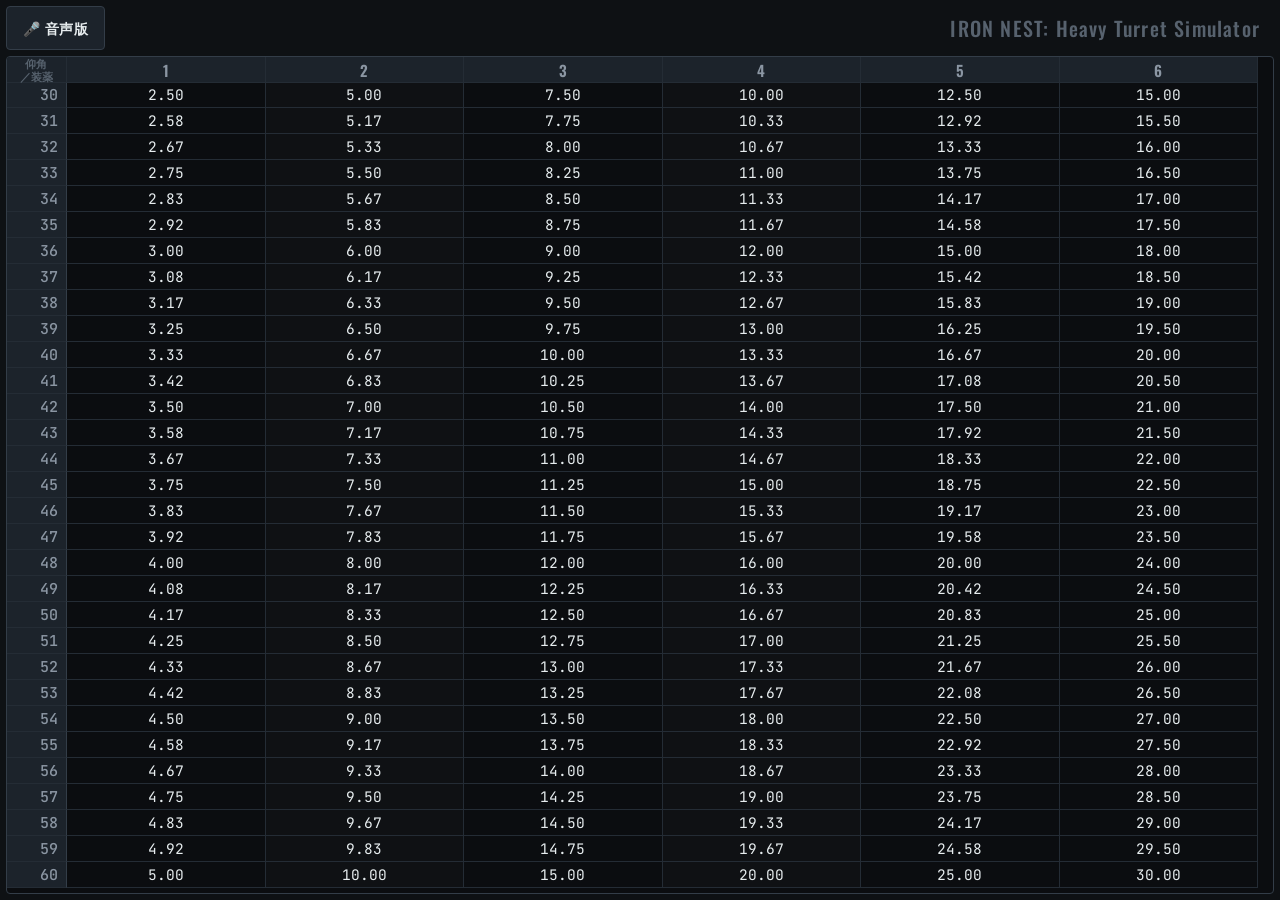
<file: index.html>
<!DOCTYPE html>
<html lang="ja">
<head>
<meta charset="UTF-8">
<meta name="viewport" content="width=device-width, initial-scale=1, maximum-scale=1, user-scalable=no">
<title>仰角算定盤</title>
<link rel="stylesheet" href="style.css">
</head>
<body>

<div class="app">
  <!-- SCREEN 1: 0-60 degree grid, scrollable; opens on the 30-60 window -->
  <section class="screen" id="screen-main">
    <!-- fills the same slot the back button occupies on screens 2 and 3, so the toolbar height never changes -->
    <div class="toolbar toolbar-slot">
      <a class="btn-back" href="voice.html">🎤 音声版</a>
      <span class="brand-label">IRON NEST: Heavy Turret Simulator</span>
    </div>
    <div class="grid-wrap" id="main-wrap">
      <table class="grid-table scrollable sticky-head" id="main-table">
        <thead>
          <tr>
            <th class="corner">仰角<br>／装薬</th>
            <th class="col-head" id="main-head-1">1</th>
            <th class="col-head" id="main-head-2">2</th>
            <th class="col-head" id="main-head-3">3</th>
            <th class="col-head" id="main-head-4">4</th>
            <th class="col-head" id="main-head-5">5</th>
            <th class="col-head" id="main-head-6">6</th>
          </tr>
        </thead>
        <tbody id="main-body"></tbody>
      </table>
      <div id="main-spacer"></div>
    </div>
  </section>

  <!-- SCREEN 2: 0.1-degree detail table (scrollable) -->
  <section class="screen" id="screen-detail" hidden>
    <div class="toolbar">
      <button class="btn-back" id="btn-back">◂ 戻る</button>
      <span class="brand-label">IRON NEST: Heavy Turret Simulator</span>
    </div>
    <div class="grid-wrap" id="detail-wrap">
      <table class="grid-table scrollable sticky-head plain-cells" id="detail-table">
        <thead>
          <tr>
            <th class="corner">仰角<br>／装薬</th>
            <th class="col-head" data-charge="1">1</th>
            <th class="col-head" data-charge="2">2</th>
            <th class="col-head" data-charge="3">3</th>
            <th class="col-head" data-charge="4">4</th>
            <th class="col-head" data-charge="5">5</th>
            <th class="col-head" data-charge="6">6</th>
          </tr>
        </thead>
        <tbody id="detail-body"></tbody>
      </table>
    </div>
  </section>

  <!-- SCREEN 3: 0.01-degree fine grid around the tapped 0.1-degree row -->
  <section class="screen" id="screen-fine" hidden>
    <div class="toolbar">
      <button class="btn-back" id="btn-back2">◂ 戻る</button>
      <span class="brand-label">IRON NEST: Heavy Turret Simulator</span>
    </div>
    <div class="grid-wrap">
      <table class="grid-table rows-21 plain-cells" id="fine-table">
        <thead>
          <tr>
            <th class="corner">仰角<br>／装薬</th>
            <th class="col-head" data-charge="1">1</th>
            <th class="col-head" data-charge="2">2</th>
            <th class="col-head" data-charge="3">3</th>
            <th class="col-head" data-charge="4">4</th>
            <th class="col-head" data-charge="5">5</th>
            <th class="col-head" data-charge="6">6</th>
          </tr>
        </thead>
        <tbody id="fine-body"></tbody>
      </table>
    </div>
  </section>
</div>

<script>
(function(){
  var ANGLE_MIN = 0, ANGLE_MAX = 60;
  var DEFAULT_VIEW_ANGLE = 30;
  var CHARGES = [1,2,3,4,5,6];

  function dist(charge, angle){ return charge * angle / 12; }
  function fmt2(n){ return n.toFixed(2); }
  function fmt1(n){ return n.toFixed(1); }

  var mainTable = document.getElementById('main-table');
  var mainWrap = document.getElementById('main-wrap');
  var mainBody = document.getElementById('main-body');
  var mainSpacer = document.getElementById('main-spacer');
  var rowsHtml = '';
  for (var a = ANGLE_MIN; a <= ANGLE_MAX; a++){
    rowsHtml += '<tr data-angle="' + a + '"><th class="row-head">' + a + '</th>';
    for (var c = 0; c < CHARGES.length; c++){
      var charge = CHARGES[c];
      rowsHtml += '<td><button type="button" data-angle="' + a + '" data-charge="' + charge + '">' + fmt2(dist(charge, a)) + '</button></td>';
    }
    rowsHtml += '</tr>';
  }
  mainBody.innerHTML = rowsHtml;

  var DEFAULT_WINDOW_ROWS = (ANGLE_MAX - DEFAULT_VIEW_ANGLE + 1) + 1; // 31 data rows + header

  function sizeMainRows(){
    // pick the tallest row height (capped) that still lets the full
    // 30-60 window fit the actual viewport - critical on short phone
    // screens where the desktop-tuned clamp() would overflow and force
    // an unwanted scroll before reaching row 60
    mainSpacer.style.height = '0px';
    var rowPx = Math.floor(mainWrap.clientHeight / DEFAULT_WINDOW_ROWS);
    rowPx = Math.max(16, Math.min(32, rowPx));
    mainTable.style.gridAutoRows = rowPx + 'px';
  }

  function scrollMainToDefault(){
    sizeMainRows();
    // measure against a zeroed spacer each time so this stays idempotent
    // no matter how many times or when it runs (font swap, load, etc.)
    mainSpacer.style.height = '0px';
    var targetRow = mainBody.querySelector('tr[data-angle="' + DEFAULT_VIEW_ANGLE + '"]');
    var targetCell = targetRow ? targetRow.querySelector('th') : null;
    var headerCell = mainTable.querySelector('thead th.corner');
    if (!targetCell || !headerCell) return;
    var wrapRect = mainWrap.getBoundingClientRect();
    var cellRect = targetCell.getBoundingClientRect();
    var headerRect = headerCell.getBoundingClientRect();
    // this resolves to the row's true absolute position regardless of
    // the current scroll offset, so repeated calls converge, not compound
    var desiredScrollTop = mainWrap.scrollTop + (cellRect.top - wrapRect.top) - headerRect.height;
    var maxScrollNoSpacer = mainWrap.scrollHeight - mainWrap.clientHeight;
    // the viewport can be taller than the 30-60 window; grow the spacer
    // below the last row only by however much extra headroom is needed
    // so row 30 can reach the very top without the scroll clamping short
    mainSpacer.style.height = Math.max(0, desiredScrollTop - maxScrollNoSpacer) + 'px';
    mainWrap.scrollTop = desiredScrollTop;
  }
  requestAnimationFrame(function(){
    scrollMainToDefault();
    requestAnimationFrame(scrollMainToDefault);
  });
  if (document.fonts && document.fonts.ready){
    document.fonts.ready.then(scrollMainToDefault);
  }
  window.addEventListener('load', scrollMainToDefault);
  // mobile browsers resize the viewport as the address bar shows/hides;
  // re-fit whenever that happens so the 30-60 window keeps fitting
  window.addEventListener('resize', scrollMainToDefault);

  var screenMain = document.getElementById('screen-main');
  var screenDetail = document.getElementById('screen-detail');
  var detailBody = document.getElementById('detail-body');
  var btnBack = document.getElementById('btn-back');
  var detailWrap = document.getElementById('detail-wrap');

  var state = { centerAngle: ANGLE_MIN, selectedMainBtn: null, detailCharge: null, fineCharge: null };
  var detailBuilt = false;

  function buildDetailRows(){
    var html = '';
    var steps = Math.round((ANGLE_MAX - ANGLE_MIN) * 10);
    for (var i = 0; i <= steps; i++){
      var angle = Math.round((ANGLE_MIN + i * 0.1) * 10) / 10;
      var isInt = Math.round(angle * 10) % 10 === 0;
      html += '<tr data-angle="' + angle + '"' + (isInt ? ' class="int-row"' : '') + '><th class="row-head">' + fmt1(angle) + '</th>';
      for (var c = 0; c < CHARGES.length; c++){
        html += '<td data-charge="' + CHARGES[c] + '">' + fmt2(dist(CHARGES[c], angle)) + '</td>';
      }
      html += '</tr>';
    }
    detailBody.innerHTML = html;
    detailBuilt = true;
  }

  function applyColSelection(screenEl, charge){
    var cells = screenEl.querySelectorAll('[data-charge]');
    for (var i = 0; i < cells.length; i++){
      var isSelected = charge == null || Number(cells[i].dataset.charge) === charge;
      cells[i].classList.toggle('col-dim', !isSelected);
    }
  }

  function setHitRow(angle, opts){
    opts = opts || {};
    state.centerAngle = angle;
    var rows = detailBody.querySelectorAll('tr');
    var target = null, closestDiff = Infinity;
    for (var r = 0; r < rows.length; r++){
      rows[r].classList.remove('hit');
      var rowAngle = Number(rows[r].dataset.angle);
      var diff = Math.abs(rowAngle - angle);
      if (diff < closestDiff){ closestDiff = diff; target = rows[r]; }
    }
    if (!target) return;
    target.classList.add('hit');
    if (opts.flash){
      target.classList.add('flash');
      setTimeout(function(){ target.classList.remove('flash'); }, 550);
    }
    if (opts.scroll){
      requestAnimationFrame(function(){
        var cell = target.querySelector('th');
        if (!cell) return;
        var wrapRect = detailWrap.getBoundingClientRect();
        var cellRect = cell.getBoundingClientRect();
        var delta = (cellRect.top - wrapRect.top) - (detailWrap.clientHeight / 2) + (cellRect.height / 2);
        detailWrap.scrollTop = Math.max(0, detailWrap.scrollTop + delta);
      });
    }
  }

  function openDetail(angle, charge){
    if (!detailBuilt) buildDetailRows();
    screenMain.hidden = true;
    screenDetail.hidden = false;
    state.detailCharge = charge;
    applyColSelection(screenDetail, charge);
    setHitRow(angle, { flash:true, scroll:true });
  }

  mainBody.addEventListener('click', function(e){
    var btn = e.target.closest('button');
    if (!btn) return;
    if (state.selectedMainBtn) state.selectedMainBtn.classList.remove('selected');
    btn.classList.add('selected');
    state.selectedMainBtn = btn;
    openDetail(Number(btn.dataset.angle), Number(btn.dataset.charge));
  });

  detailBody.addEventListener('click', function(e){
    var row = e.target.closest('tr[data-angle]');
    if (!row) return;
    var cell = e.target.closest('td[data-charge]');
    if (cell){
      state.detailCharge = Number(cell.dataset.charge);
      applyColSelection(screenDetail, state.detailCharge);
    }
    var angle = Number(row.dataset.angle);
    if (row.classList.contains('hit')){
      openFine(angle, state.detailCharge, screenDetail);
    } else {
      setHitRow(angle, { flash:true, scroll:false });
    }
  });

  btnBack.addEventListener('click', function(){
    screenDetail.hidden = true;
    screenMain.hidden = false;
  });

  /* ---------- level 3: 0.01-degree fine grid, window around the tapped 0.1-degree row ---------- */
  var screenFine = document.getElementById('screen-fine');
  var fineBody = document.getElementById('fine-body');
  var fineTable = document.getElementById('fine-table');
  var btnBack2 = document.getElementById('btn-back2');

  function buildFineRows(center){
    var startCents = Math.round((center - 0.1) * 100);
    var html = '';
    var count = 0;
    for (var i = 0; i <= 20; i++){
      var cents = startCents + i;
      var angle = cents / 100;
      if (angle < ANGLE_MIN - 1e-9 || angle > ANGLE_MAX + 1e-9) continue;
      var isTick = ((cents % 10) + 10) % 10 === 0;
      html += '<tr data-angle="' + angle.toFixed(2) + '"' + (isTick ? ' class="int-row"' : '') + '><th class="row-head">' + angle.toFixed(2) + '</th>';
      for (var c = 0; c < CHARGES.length; c++){
        html += '<td data-charge="' + CHARGES[c] + '">' + fmt2(dist(CHARGES[c], angle)) + '</td>';
      }
      html += '</tr>';
      count++;
    }
    fineBody.innerHTML = html;
    fineTable.style.gridTemplateRows = 'auto repeat(' + count + ', 1fr)';
    applyColSelection(screenFine, state.fineCharge);
  }

  function setFineHit(angle, opts){
    opts = opts || {};
    var rows = fineBody.querySelectorAll('tr');
    var target = null, closestDiff = Infinity;
    for (var r = 0; r < rows.length; r++){
      rows[r].classList.remove('hit');
      var rowAngle = Number(rows[r].dataset.angle);
      var diff = Math.abs(rowAngle - angle);
      if (diff < closestDiff){ closestDiff = diff; target = rows[r]; }
    }
    if (!target) return;
    target.classList.add('hit');
    if (opts.flash){
      target.classList.add('flash');
      setTimeout(function(){ target.classList.remove('flash'); }, 550);
    }
  }

  function openFine(angle, charge, fromScreen){
    state.fineCharge = charge;
    state.fineReturnScreen = fromScreen || screenDetail;
    buildFineRows(angle);
    state.fineReturnScreen.hidden = true;
    screenFine.hidden = false;
    setFineHit(angle, { flash:true });
  }

  fineBody.addEventListener('click', function(e){
    var row = e.target.closest('tr[data-angle]');
    if (!row) return;
    var cell = e.target.closest('td[data-charge]');
    if (cell){
      state.fineCharge = Number(cell.dataset.charge);
      applyColSelection(screenFine, state.fineCharge);
    }
    setFineHit(Number(row.dataset.angle), { flash:true });
  });

  btnBack2.addEventListener('click', function(){
    screenFine.hidden = true;
    (state.fineReturnScreen || screenDetail).hidden = false;
  });

  /* ---------- deep link from voice.html: ?angle=52&charge=3 jumps straight to the fine screen ---------- */
  var params = new URLSearchParams(location.search);
  var linkedAngle = parseFloat(params.get('angle'));
  var linkedCharge = parseFloat(params.get('charge'));
  if (isFinite(linkedAngle) && CHARGES.indexOf(linkedCharge) !== -1 &&
      linkedAngle >= ANGLE_MIN && linkedAngle <= ANGLE_MAX){
    openFine(linkedAngle, linkedCharge, screenMain);
  }
})();
</script>
</body>
</html>
</file>
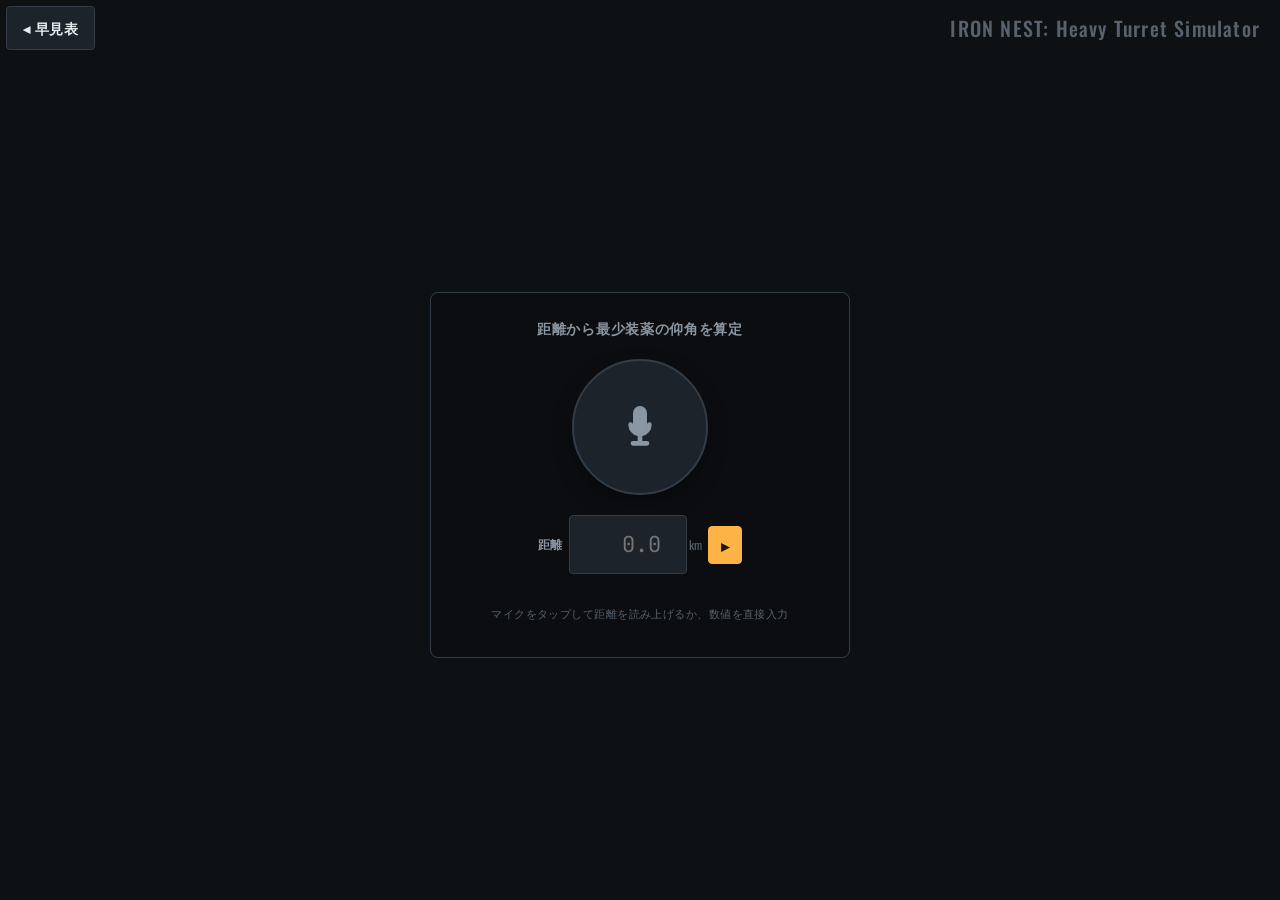
<file: voice.html>
<!DOCTYPE html>
<html lang="ja">
<head>
<meta charset="UTF-8">
<meta name="viewport" content="width=device-width, initial-scale=1, maximum-scale=1, user-scalable=no">
<title>音声距離検索</title>
<link rel="stylesheet" href="style.css">
<style>
  .voice-wrap{
    flex:1;
    min-height:0;
    display:flex;
    align-items:center;
    justify-content:center;
    padding:12px;
    overflow:auto;
  }
  .solve-panel{
    width:100%;
    max-width:420px;
    background:var(--panel-sunken);
    border:1px solid var(--line);
    border-radius:8px;
    padding:24px 20px;
    display:flex;
    flex-direction:column;
    align-items:center;
    gap:20px;
  }
  .solve-panel-title{
    font-family:'Oswald', sans-serif;
    font-size:14px;
    font-weight:600;
    letter-spacing:0.05em;
    color:var(--text-dim);
    text-align:center;
  }
  .solve-form-lg{
    flex-direction:column;
    justify-content:center;
    gap:20px;
  }
  .btn-mic.btn-mic-lg{
    width:132px;
    height:132px;
    border-radius:50%;
    border-width:2px;
    box-shadow:0 8px 24px -8px rgba(0,0,0,0.6);
  }
  .btn-mic.btn-mic-lg svg{ width:56px; height:56px; }
  .btn-mic.btn-mic-lg.listening{
    box-shadow:0 8px 24px -8px rgba(0,0,0,0.6), 0 0 0 0 rgba(255,179,71,0.55);
  }
  @keyframes mic-pulse-lg{
    0%,100%{ box-shadow:0 8px 24px -8px rgba(0,0,0,0.6), 0 0 0 0 rgba(255,179,71,0.55); }
    50%{ box-shadow:0 8px 24px -8px rgba(0,0,0,0.6), 0 0 0 14px rgba(255,179,71,0); }
  }
  .btn-mic.btn-mic-lg.listening{ animation:mic-pulse-lg 1.1s ease-in-out infinite; }
  .solve-row{
    display:flex;
    align-items:center;
    justify-content:center;
    gap:6px;
  }
  .solve-input-lg{
    width:96px;
    font-size:22px;
    padding:14px 10px;
  }
  .solve-hint{
    font-family:'Oswald', sans-serif;
    font-size:11px;
    letter-spacing:0.04em;
    color:var(--text-faint);
    text-align:center;
  }
  .readout[hidden]{ display:none; }
  .readout{
    width:100%;
    display:flex;
    flex-direction:column;
    align-items:center;
    gap:14px;
    padding-top:18px;
    border-top:1px solid var(--line);
  }
  .readout-item{
    display:flex;
    align-items:baseline;
    gap:10px;
  }
  .readout-label{
    font-family:'Oswald', sans-serif;
    font-size:13px;
    font-weight:600;
    letter-spacing:0.05em;
    color:var(--text-dim);
    width:52px;
    text-align:right;
  }
  .readout-value{
    font-family:'JetBrains Mono', monospace;
    font-size:44px;
    font-weight:700;
    color:var(--accent-strong);
    font-variant-numeric:tabular-nums;
    line-height:1;
  }
  .readout-suffix{
    font-family:'Oswald', sans-serif;
    font-size:16px;
    color:var(--text-faint);
  }
  .readout-link{
    font-family:'Oswald', sans-serif;
    font-size:13px;
    font-weight:600;
    letter-spacing:0.03em;
    color:var(--accent);
    text-decoration:none;
    border:1px solid var(--accent-dim);
    border-radius:4px;
    padding:9px 16px;
  }
  .readout-link:hover{ background:rgba(255,179,71,0.1); }
  .readout-link:focus-visible{ outline:2px solid var(--focus); }
</style>
</head>
<body>

<div class="app">
  <section class="screen" id="screen-voice">
    <div class="toolbar">
      <a class="btn-back" href="index.html">◂ 早見表</a>
      <span class="brand-label">IRON NEST: Heavy Turret Simulator</span>
    </div>
    <div class="voice-wrap">
      <div class="solve-panel">
        <div class="solve-panel-title">距離から最少装薬の仰角を算定</div>
        <form class="solve-form solve-form-lg" id="solve-form" autocomplete="off">
          <button class="btn-mic btn-mic-lg" id="btn-mic" type="button" title="音声で距離を入力" aria-label="音声で距離を入力">
            <svg viewBox="0 0 24 24" aria-hidden="true"><path d="M12 14a3 3 0 0 0 3-3V6a3 3 0 1 0-6 0v5a3 3 0 0 0 3 3zm5-3a1 1 0 1 0-2 0 3 3 0 0 1-6 0 1 1 0 1 0-2 0 5 5 0 0 0 4 4.9V18H9a1 1 0 1 0 0 2h6a1 1 0 1 0 0-2h-2v-2.1A5 5 0 0 0 17 11z"/></svg>
          </button>
          <div class="solve-row">
            <label class="solve-label" for="solve-distance">距離</label>
            <input class="solve-input solve-input-lg" id="solve-distance" type="number" inputmode="decimal" step="0.01" min="0" placeholder="0.0">
            <span class="solve-unit">km</span>
            <button class="btn-solve" type="submit" title="最少装薬の仰角を求める">▸</button>
          </div>
        </form>
        <p class="solve-hint">マイクをタップして距離を読み上げるか、数値を直接入力</p>
        <div class="readout" id="readout" hidden>
          <div class="readout-item">
            <span class="readout-label">装薬</span>
            <span class="readout-value" id="readout-charge">—</span>
          </div>
          <div class="readout-item">
            <span class="readout-label">仰角</span>
            <span class="readout-value" id="readout-angle">—</span>
            <span class="readout-suffix">度</span>
          </div>
          <a class="readout-link" id="readout-link" href="index.html">早見表で確認 ▸</a>
        </div>
      </div>
    </div>
  </section>
</div>

<script>
(function(){
  var ANGLE_MIN = 0, ANGLE_MAX = 60;
  var CHARGES = [1,2,3,4,5,6];
  var MAX_REACHABLE_KM = ANGLE_MAX * Math.max.apply(null, CHARGES) / 12;

  function solveMinCharge(distanceKm){
    var best = null;
    for (var i = 0; i < CHARGES.length; i++){
      var c = CHARGES[i];
      var angle = 12 * distanceKm / c;
      if (angle >= ANGLE_MIN - 1e-9 && angle <= ANGLE_MAX + 1e-9){
        if (best === null || c < best.charge){ best = { charge: c, angle: angle }; }
      }
    }
    return best;
  }

  var solveForm = document.getElementById('solve-form');
  var solveInput = document.getElementById('solve-distance');
  var readout = document.getElementById('readout');
  var readoutCharge = document.getElementById('readout-charge');
  var readoutAngle = document.getElementById('readout-angle');
  var readoutLink = document.getElementById('readout-link');

  function flashInvalidInput(){
    solveInput.classList.remove('invalid');
    requestAnimationFrame(function(){ solveInput.classList.add('invalid'); });
    setTimeout(function(){ solveInput.classList.remove('invalid'); }, 550);
  }

  solveForm.addEventListener('submit', function(e){
    e.preventDefault();
    var distanceKm = parseFloat(solveInput.value);
    var result = isFinite(distanceKm) && distanceKm > 0 ? solveMinCharge(distanceKm) : null;
    if (!result){
      solveInput.setCustomValidity('0〜' + MAX_REACHABLE_KM.toFixed(1) + 'kmの範囲で入力してください');
      solveInput.reportValidity();
      flashInvalidInput();
      readout.hidden = true;
      return;
    }
    solveInput.setCustomValidity('');
    readoutCharge.textContent = result.charge;
    readoutAngle.textContent = result.angle.toFixed(2);
    readoutLink.href = 'index.html?angle=' + result.angle.toFixed(2) + '&charge=' + result.charge;
    readout.hidden = false;
  });

  /* ---------- voice input for the distance field ---------- */
  var btnMic = document.getElementById('btn-mic');
  var SpeechRecognitionCtor = window.SpeechRecognition || window.webkitSpeechRecognition;

  // full-width digits/period -> half-width, "13点5" -> "13.5", then pull out the number
  function parseSpokenDistance(text){
    var normalized = text.replace(/[０-９．]/g, function(ch){
      return String.fromCharCode(ch.charCodeAt(0) - 0xFEE0);
    });
    normalized = normalized.replace(/(\d+)\s*点\s*(\d+)/, '$1.$2');
    var match = normalized.match(/\d+(?:\.\d+)?/);
    return match ? parseFloat(match[0]) : null;
  }

  if (!SpeechRecognitionCtor){
    btnMic.classList.add('unsupported');
    btnMic.disabled = true;
  } else {
    var recognition = new SpeechRecognitionCtor();
    recognition.lang = 'ja-JP';
    recognition.continuous = false;
    recognition.interimResults = false;
    recognition.maxAlternatives = 1;

    recognition.addEventListener('start', function(){
      btnMic.classList.add('listening');
    });
    recognition.addEventListener('end', function(){
      btnMic.classList.remove('listening');
    });
    recognition.addEventListener('error', function(){
      btnMic.classList.remove('listening');
      flashInvalidInput();
    });
    recognition.addEventListener('result', function(e){
      var transcript = e.results[0][0].transcript;
      var value = parseSpokenDistance(transcript);
      if (value != null){
        solveInput.value = value;
        solveForm.requestSubmit();
      } else {
        solveInput.setCustomValidity('聞き取れませんでした: 「' + transcript + '」');
        solveInput.reportValidity();
        flashInvalidInput();
      }
    });

    btnMic.addEventListener('click', function(){
      if (btnMic.classList.contains('listening')){
        recognition.abort();
        return;
      }
      try { recognition.start(); } catch (err){ /* already running */ }
    });
  }
})();
</script>
</body>
</html>
</file>
<file: style.css>
@import url('https://fonts.googleapis.com/css2?family=Oswald:wght@500;600;700&family=JetBrains+Mono:wght@400;500;600;700&display=swap');

:root{
  --bg:#0e1114;
  --panel-sunken:#0b0d10;
  --panel-raised:#1c232b;
  --line:#333d48;
  --line-soft:#242c35;
  --text:#e7edef;
  --text-dim:#8b96a3;
  --text-faint:#57626e;
  --accent:#ffb347;
  --accent-strong:#ffe0a3;
  --accent-dim:#5c451f;
  --accent-hit:#8a5b12;
  --accent-ink:#241804;
  --focus:#7fd4ff;
}

*{box-sizing:border-box;}
html,body{margin:0;padding:0;height:100%;}
body{
  background:var(--bg);
  color:var(--text);
  font-family:'JetBrains Mono', 'Consolas', monospace;
  height:100vh;
  height:100dvh;
  overflow:hidden;
  display:flex;
}
@media (prefers-reduced-motion: reduce){
  *{animation-duration:0.001ms !important; transition-duration:0.001ms !important;}
}

.app{
  flex:1;
  min-width:0;
  display:flex;
  flex-direction:column;
  padding:6px;
  gap:6px;
}

.screen{
  flex:1;
  min-height:0;
  display:flex;
  flex-direction:column;
  gap:6px;
}
.screen[hidden]{ display:none; }

/* ---------- shared grid: identical column template & position on every screen ---------- */
.toolbar-slot{
  flex:0 0 auto;
}
.grid-wrap{
  flex:1;
  min-height:0;
  border:1px solid var(--line);
  border-radius:4px;
  overflow-x:hidden;
  overflow-y:auto;
  scrollbar-gutter:stable;
  background:var(--panel-sunken);
}
.grid-table{
  display:grid;
  grid-template-columns: minmax(44px,60px) repeat(6, 1fr);
  width:100%;
  height:100%;
}
/* main (0-60, opens on 30-60) and detail (0.1-degree) both scroll naturally */
.grid-table.scrollable{
  height:auto;
  min-height:100%;
  grid-auto-rows:clamp(22px,3.4vh,32px);
}
.grid-table.sticky-head th.corner,
.grid-table.sticky-head th.col-head{
  position:sticky;
  top:0;
  z-index:2;
}
/* the 0.01-degree fine grid instead fills the screen exactly, no scroll;
   the header row height still matches the scrollable tables' clamp so it
   lines up pixel-for-pixel across all three screens */
.grid-table.rows-21{ grid-template-rows: clamp(22px,3.4vh,32px) repeat(21, 1fr); }
.grid-table thead,
.grid-table tbody,
.grid-table tr{ display:contents; }

.grid-table th, .grid-table td{
  border-bottom:1px solid var(--line-soft);
  border-right:1px solid var(--line-soft);
  min-width:0;
  min-height:0;
}
.grid-table th.corner{
  background:var(--panel-raised);
  color:var(--text-faint);
  font-family:'Oswald', sans-serif;
  font-size:clamp(8px,1.3vh,10.5px);
  letter-spacing:0.02em;
  display:flex;
  align-items:center;
  justify-content:center;
  text-align:center;
  line-height:1.15;
  padding:2px;
}
.grid-table th.col-head{
  background:var(--panel-raised);
  color:var(--text-dim);
  font-family:'Oswald', sans-serif;
  font-weight:600;
  font-size:clamp(11px,2vh,15px);
  display:flex;
  align-items:center;
  justify-content:center;
}
.grid-table th.row-head{
  background:var(--panel-raised);
  color:var(--text-dim);
  font-weight:500;
  font-size:clamp(11px,2vh,15px);
  font-variant-numeric:tabular-nums;
  display:flex;
  align-items:center;
  justify-content:flex-end;
  padding-right:8px;
  border-right:1px solid var(--line);
  cursor:default;
}
.grid-table td{ padding:0; }
.grid-table td button{
  all:unset;
  display:flex;
  width:100%;
  height:100%;
  align-items:center;
  justify-content:center;
  font-family:'JetBrains Mono', monospace;
  font-size:clamp(10.5px,1.9vh,14.5px);
  font-variant-numeric:tabular-nums;
  color:var(--text);
  cursor:pointer;
}
.grid-table td button:hover{
  background:rgba(255,179,71,0.1);
  color:var(--accent-strong);
}
.grid-table td button:focus-visible{
  outline:2px solid var(--focus);
  outline-offset:-2px;
}
.grid-table td button.selected{
  background:var(--accent-dim);
  color:var(--accent-strong);
  font-weight:600;
}
.grid-table.scrollable td:nth-child(7n+3) button:not(.selected),
.grid-table.scrollable td:nth-child(7n+5) button:not(.selected){
  background:rgba(255,255,255,0.014);
}

/* ---------- shared: plain-text cells used by the detail (0.1) and fine (0.01) grids ---------- */
.grid-table.plain-cells td{
  display:flex;
  align-items:center;
  justify-content:center;
  font-family:'JetBrains Mono', monospace;
  font-size:clamp(10.5px,1.9vh,14.5px);
  font-variant-numeric:tabular-nums;
  color:var(--text);
  cursor:pointer;
}
.grid-table.plain-cells tbody tr:nth-child(even) td{ background:rgba(255,255,255,0.014); }
.grid-table.plain-cells tbody tr:hover td{ background:rgba(255,179,71,0.08); }

/* whole-step rows get a marked tick color, like a dial's major graduations */
.grid-table.plain-cells tbody tr.int-row th.row-head{ color:var(--accent); font-weight:700; }
.grid-table.plain-cells tbody tr.int-row td{ background:rgba(255,179,71,0.07); }

.grid-table.plain-cells tbody tr.hit th.row-head{ background:var(--accent-hit); color:var(--accent-strong); }
.grid-table.plain-cells tbody tr.hit td{ background:var(--accent-hit); color:var(--accent-strong); font-weight:700; }
.grid-table.plain-cells tbody tr.flash th, .grid-table.plain-cells tbody tr.flash td{ animation:flash 0.5s ease-out; }
@keyframes flash{
  0%{ background:var(--accent); }
  100%{ background:var(--accent-hit); }
}

/* tapped column stays lit; the other charge columns dim to grey, mirroring the row highlight */
.grid-table.plain-cells th.col-head.col-dim{ color:var(--text-faint); }
.grid-table.plain-cells td.col-dim{ color:var(--text-faint); }
.grid-table.plain-cells tbody tr.hit td.col-dim{ color:var(--text-faint); }

/* ---------- toolbar (back/nav button + brand label), shared across every page ---------- */
.toolbar{
  display:flex;
  align-items:center;
  gap:8px;
  flex-wrap:nowrap;
  padding-right:14px;
}
.btn-back{
  font-family:'Oswald', sans-serif;
  font-size:14px;
  font-weight:600;
  letter-spacing:0.03em;
  color:var(--text);
  background:var(--panel-raised);
  border:1px solid var(--line);
  border-radius:4px;
  padding:10px 16px;
  cursor:pointer;
  display:flex;
  align-items:center;
  gap:6px;
  flex:0 0 auto;
  text-decoration:none;
}
.btn-back:hover{ border-color:var(--accent-dim); color:var(--accent-strong); }
.btn-back:active{ transform:translateY(1px); }
.btn-back:focus-visible{ outline:2px solid var(--focus); }

/* ---------- distance-in, minimum-charge-solution-out solver controls ---------- */
.solve-form{
  display:flex;
  align-items:center;
  gap:6px;
  flex:0 0 auto;
}
.solve-label{
  font-family:'Oswald', sans-serif;
  font-size:12px;
  font-weight:600;
  letter-spacing:0.03em;
  color:var(--text-dim);
  white-space:nowrap;
}
.solve-input{
  all:unset;
  width:52px;
  font-family:'JetBrains Mono', monospace;
  font-size:14px;
  color:var(--text);
  background:var(--panel-raised);
  border:1px solid var(--line);
  border-radius:4px;
  padding:10px 8px;
  text-align:right;
  font-variant-numeric:tabular-nums;
}
.solve-input:focus-visible{ outline:2px solid var(--focus); border-color:var(--focus); }
.solve-input.invalid{ animation:flash 0.5s ease-out; }
.solve-unit{
  font-family:'Oswald', sans-serif;
  font-size:12px;
  color:var(--text-faint);
  margin-left:-4px;
}
.btn-solve{
  font-family:'Oswald', sans-serif;
  font-size:16px;
  font-weight:700;
  color:var(--accent-ink);
  background:var(--accent);
  border:1px solid var(--accent);
  border-radius:4px;
  padding:10px 12px;
  cursor:pointer;
  line-height:1;
}
.btn-solve:hover{ background:var(--accent-strong); }
.btn-solve:active{ transform:translateY(1px); }
.btn-solve:focus-visible{ outline:2px solid var(--focus); }

.btn-mic{
  all:unset;
  display:flex;
  align-items:center;
  justify-content:center;
  width:38px;
  height:38px;
  flex:0 0 auto;
  color:var(--text-dim);
  background:var(--panel-raised);
  border:1px solid var(--line);
  border-radius:4px;
  cursor:pointer;
}
.btn-mic svg{ width:16px; height:16px; fill:currentColor; }
.btn-mic:hover{ border-color:var(--accent-dim); color:var(--accent-strong); }
.btn-mic:active{ transform:translateY(1px); }
.btn-mic:focus-visible{ outline:2px solid var(--focus); }
.btn-mic.listening{
  color:var(--accent-ink);
  background:var(--accent);
  border-color:var(--accent);
  animation:mic-pulse 1s ease-in-out infinite;
}
.btn-mic.unsupported{ display:none; }
@keyframes mic-pulse{
  0%,100%{ box-shadow:0 0 0 0 rgba(255,179,71,0.55); }
  50%{ box-shadow:0 0 0 6px rgba(255,179,71,0); }
}

.brand-label{
  margin-left:auto;
  min-width:0;
  flex:0 1 auto;
  font-family:'Oswald', sans-serif;
  font-size:clamp(9px, min(2.4vh, 3.4vw), 20px);
  font-weight:500;
  letter-spacing:0.06em;
  color:var(--text-faint);
  white-space:nowrap;
  overflow:hidden;
  text-overflow:ellipsis;
}
</file>
